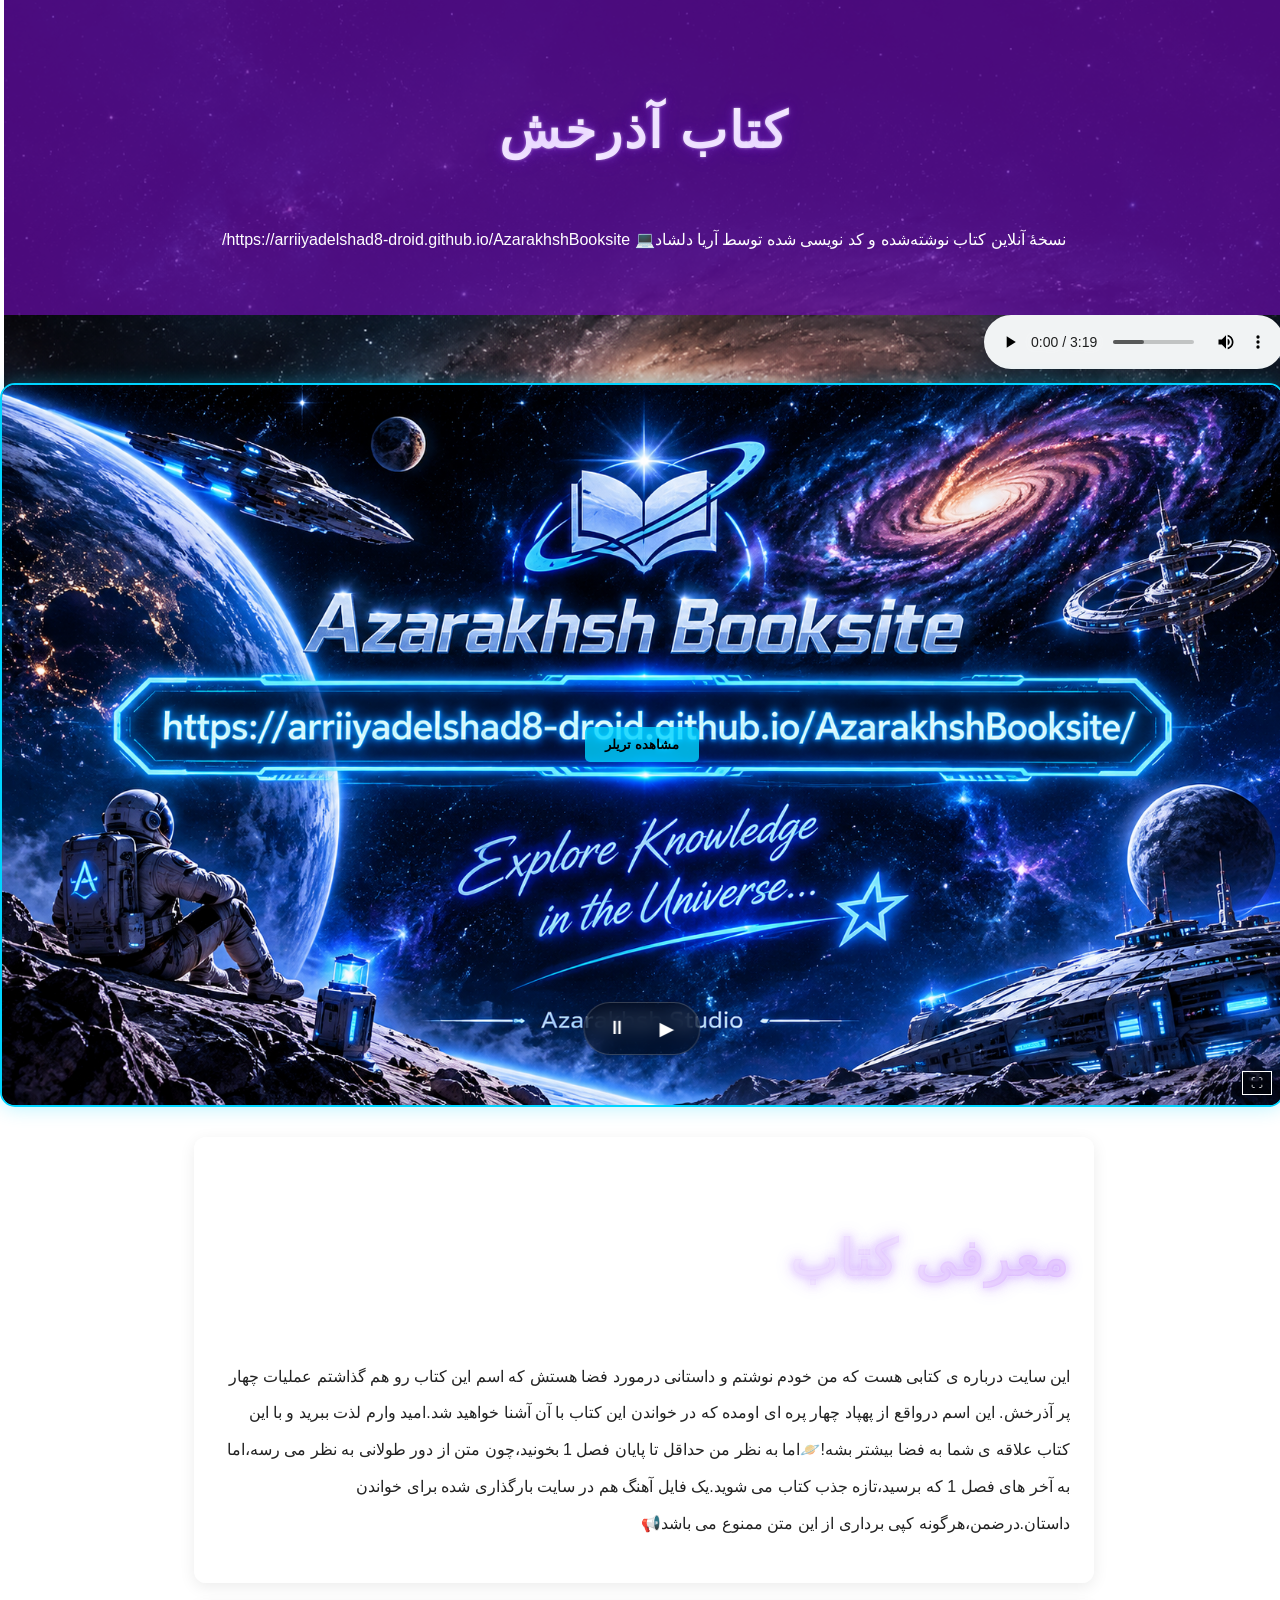
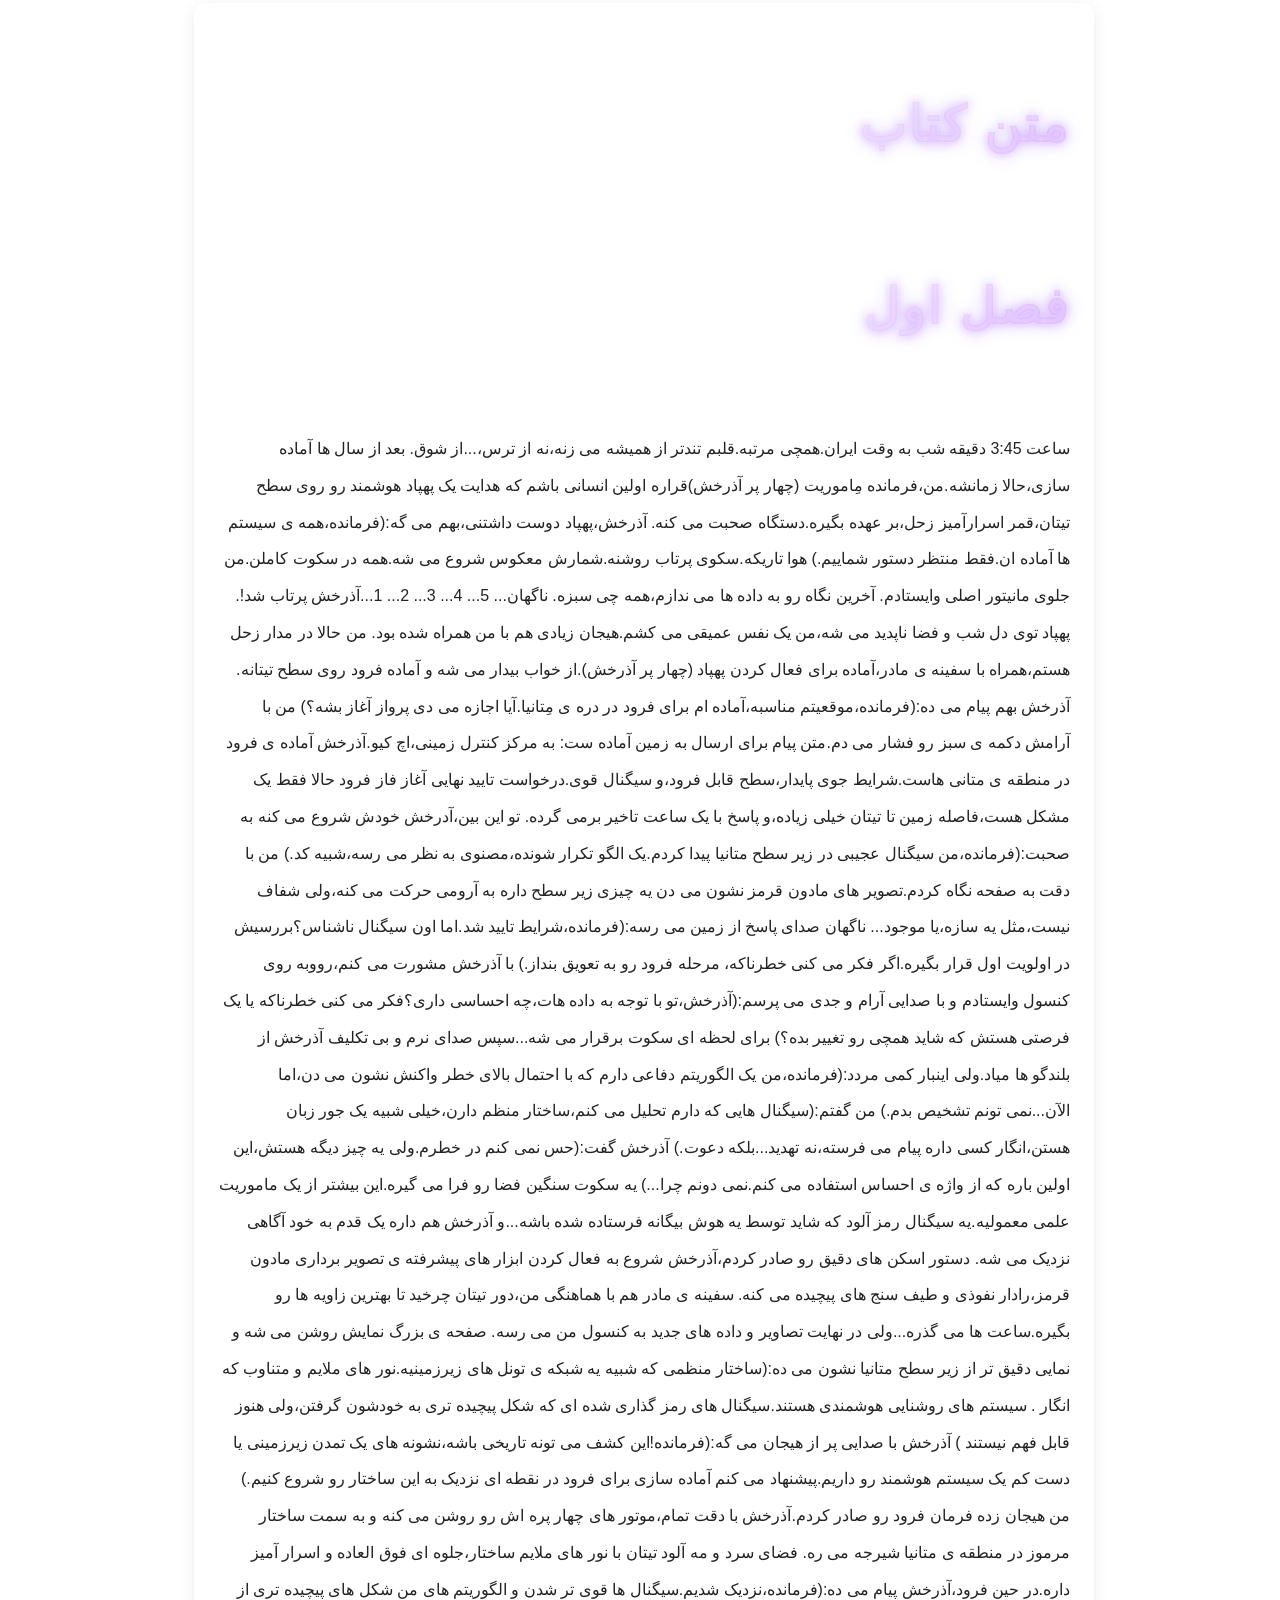
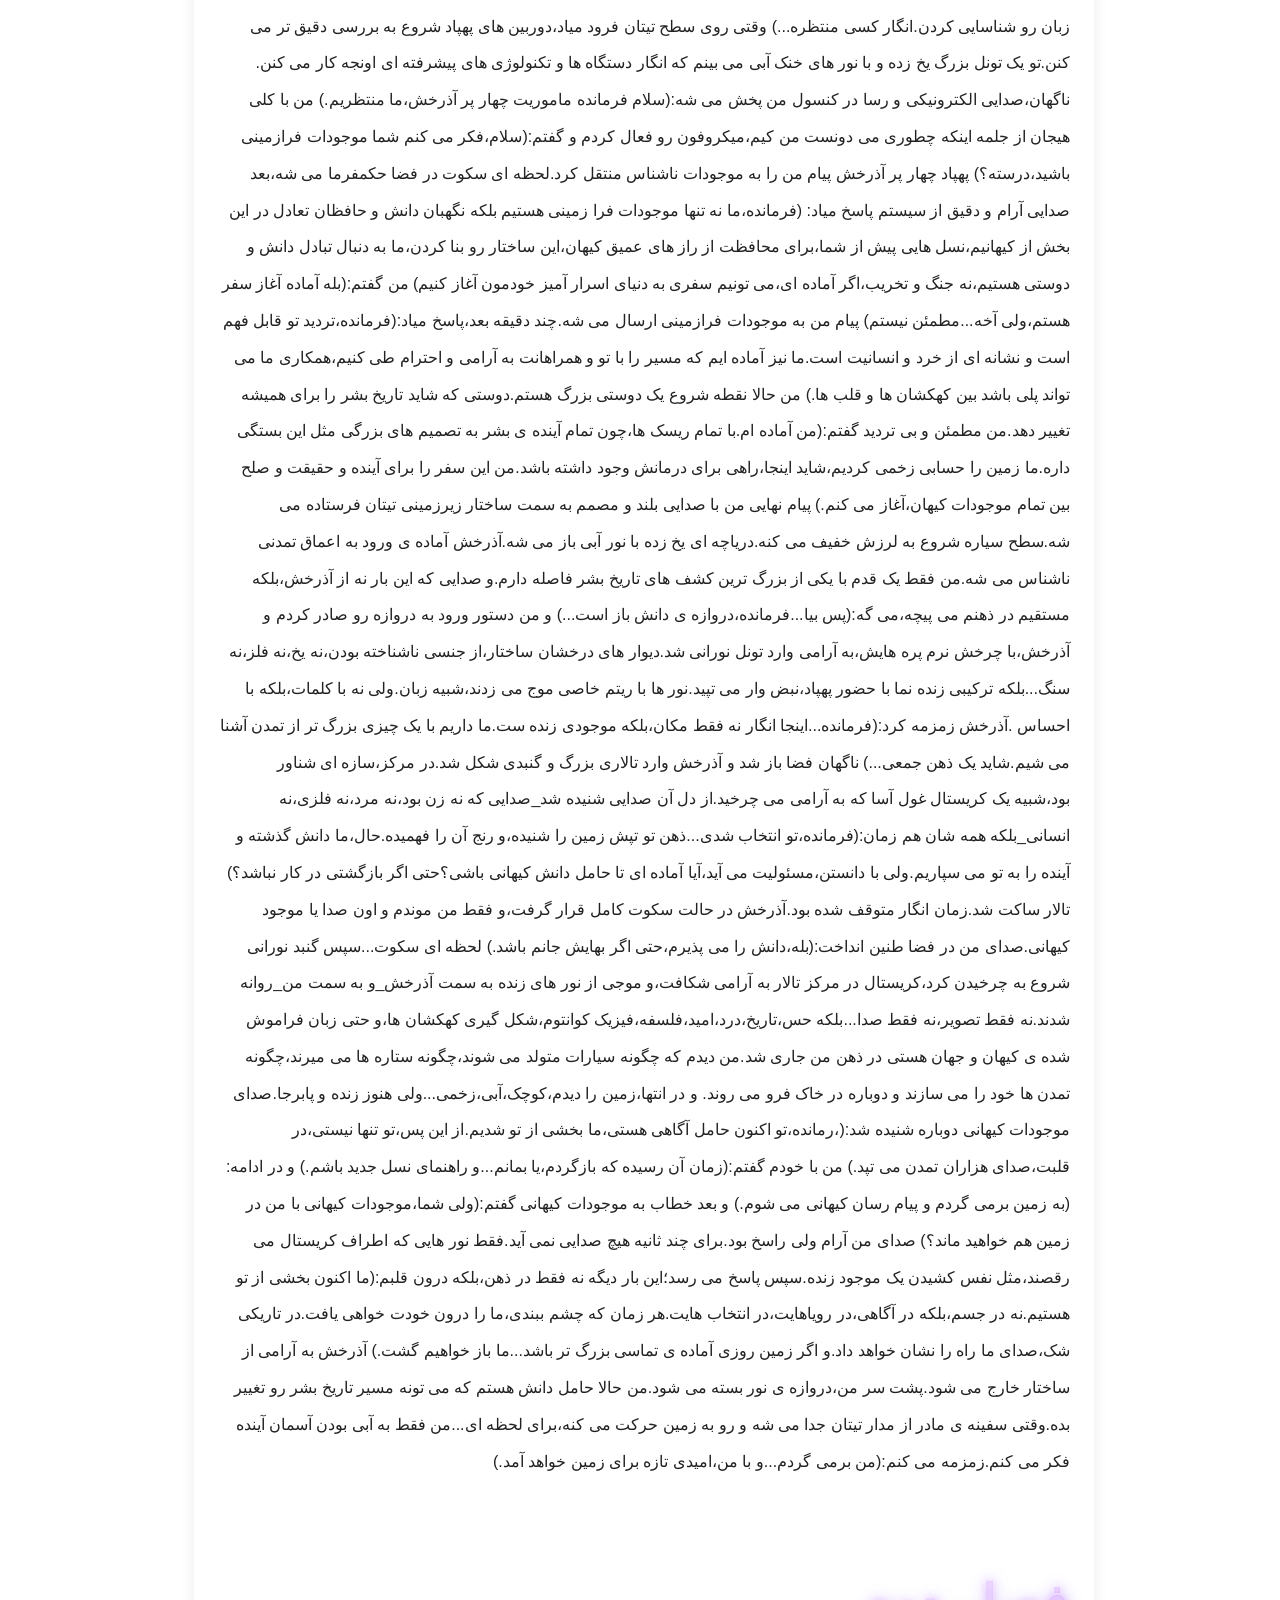
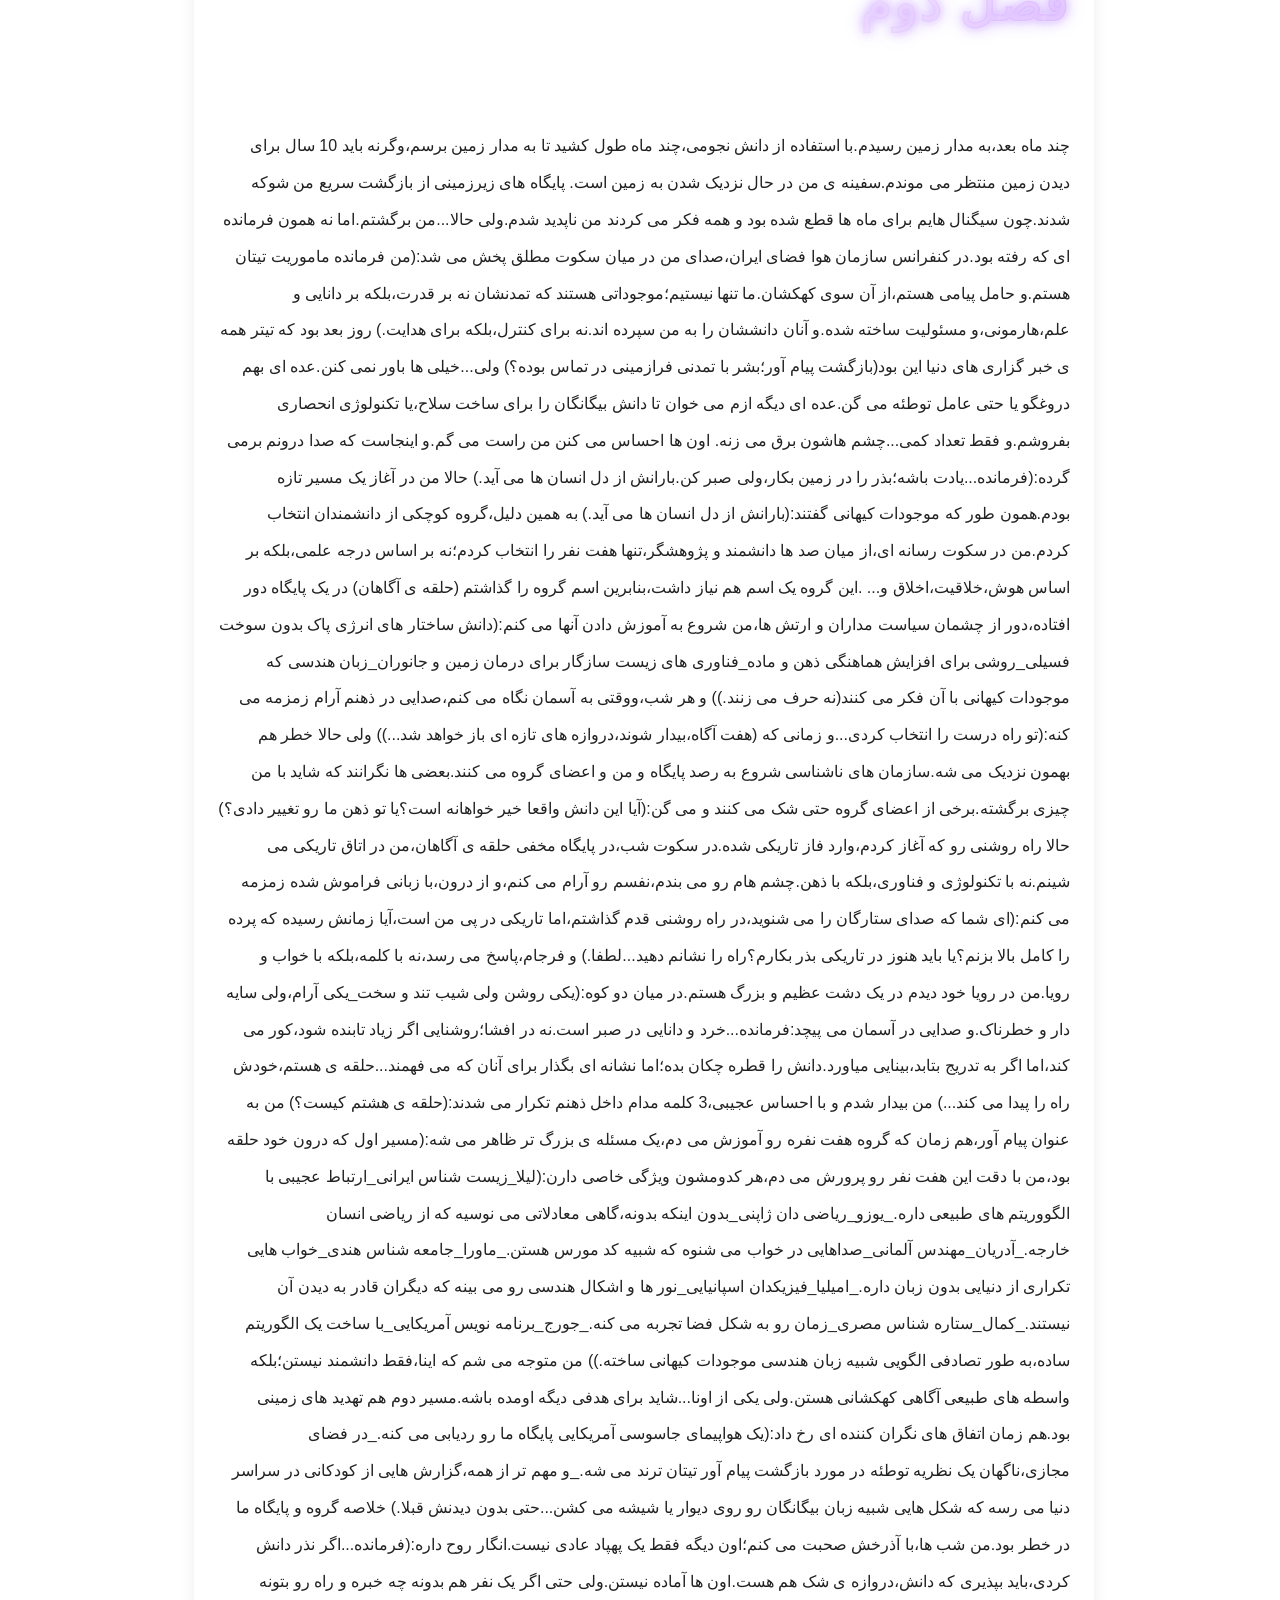
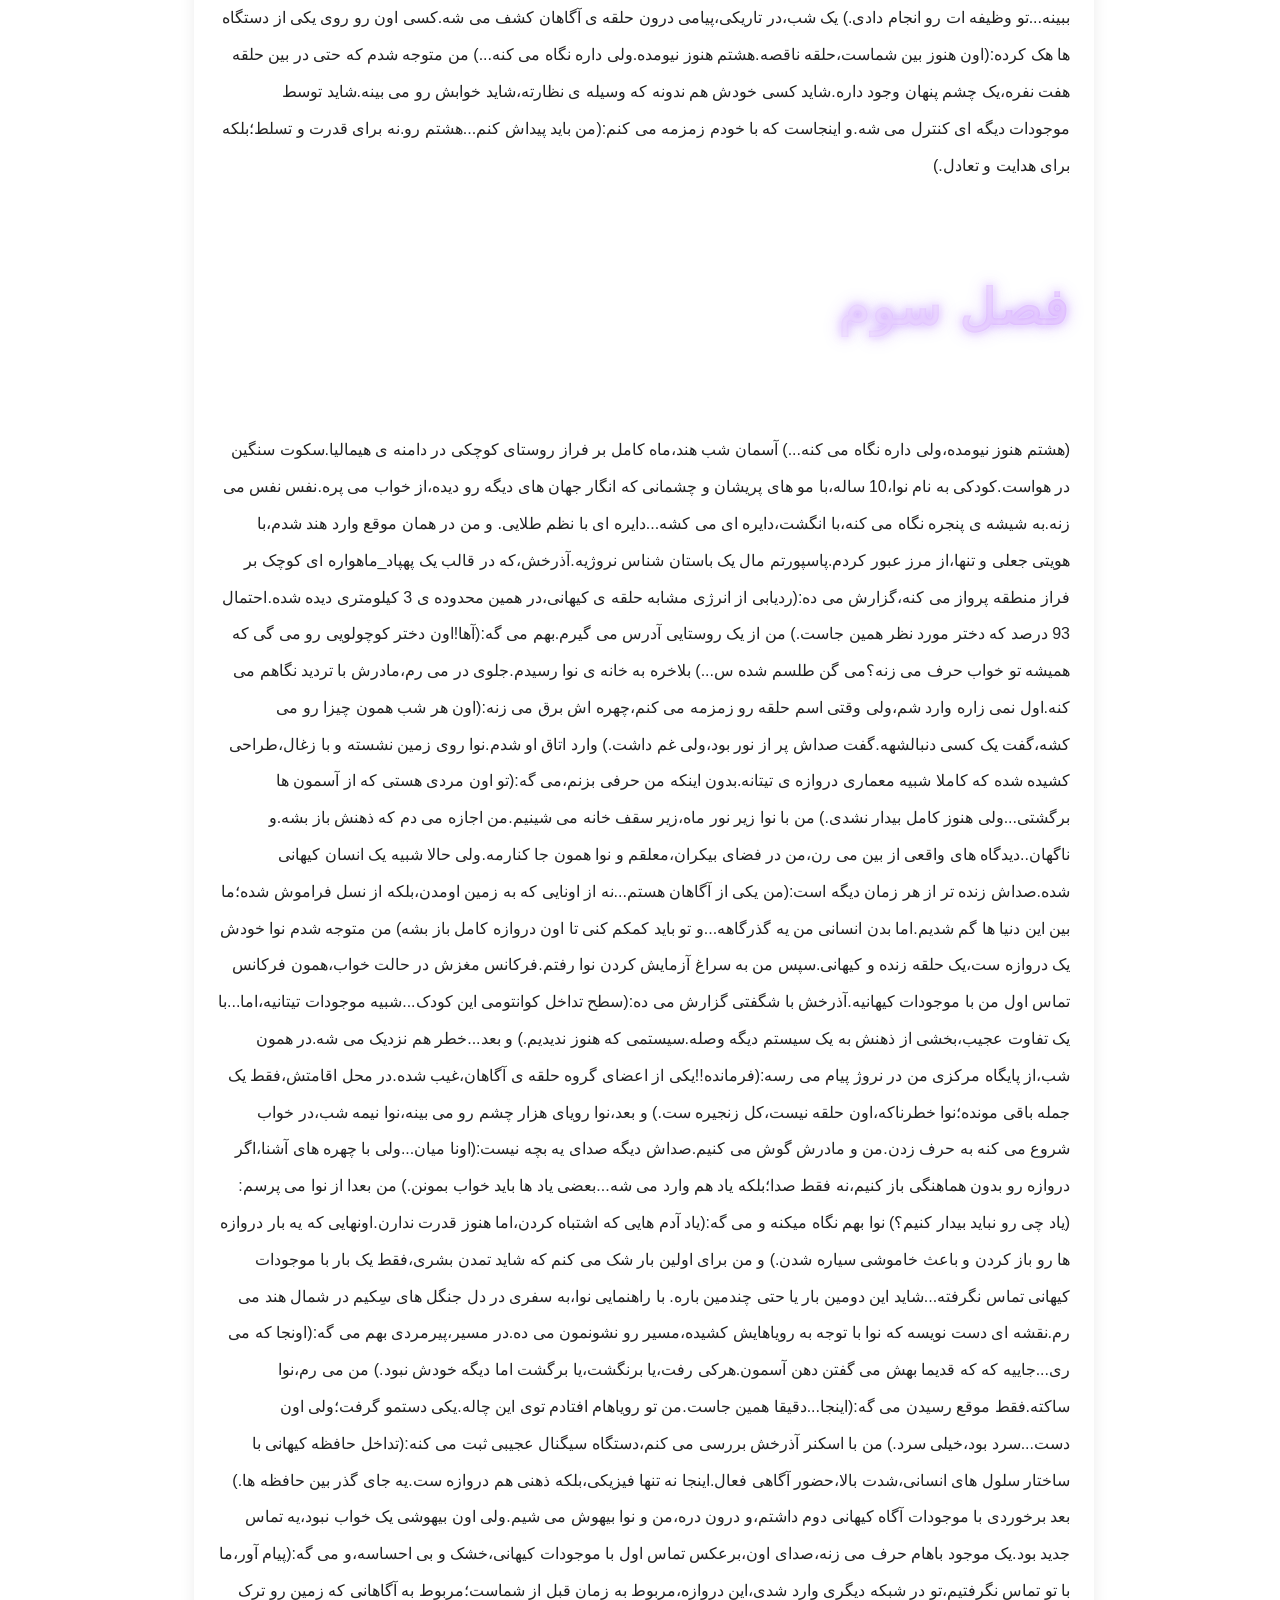
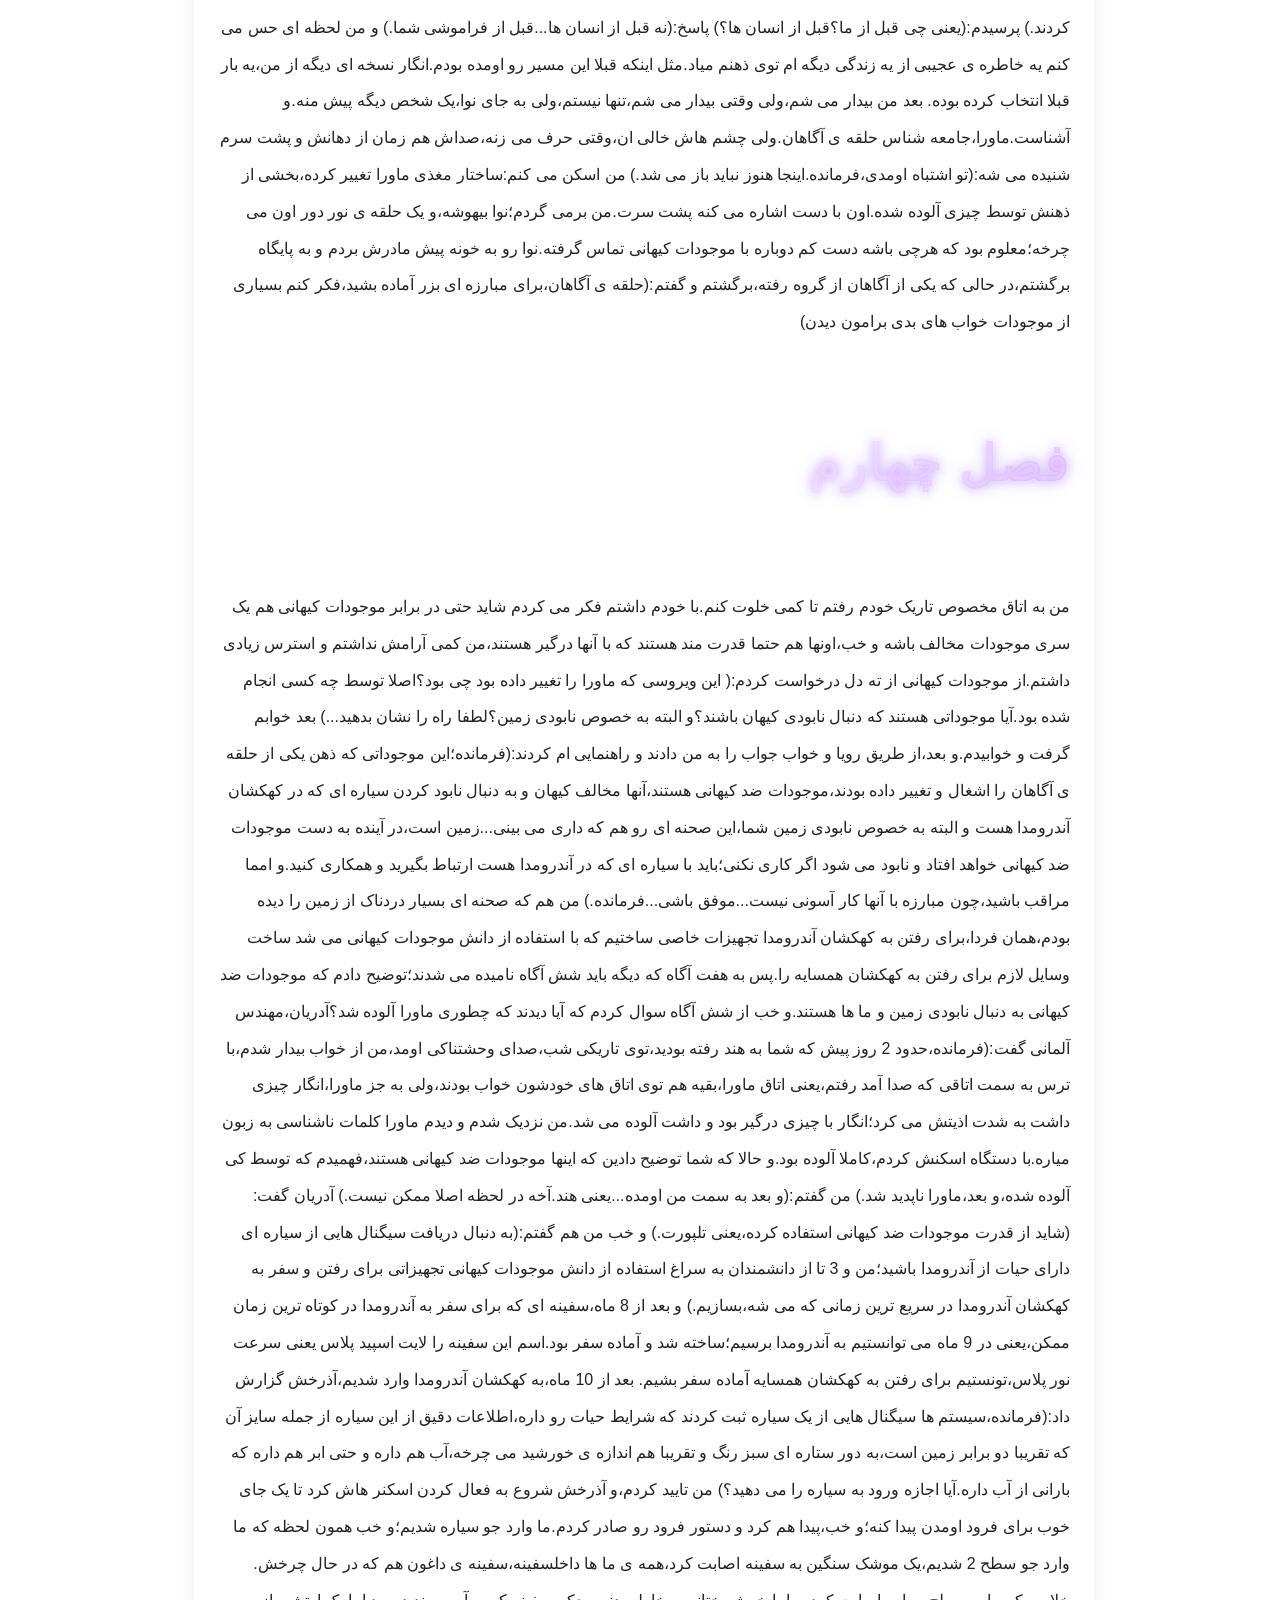
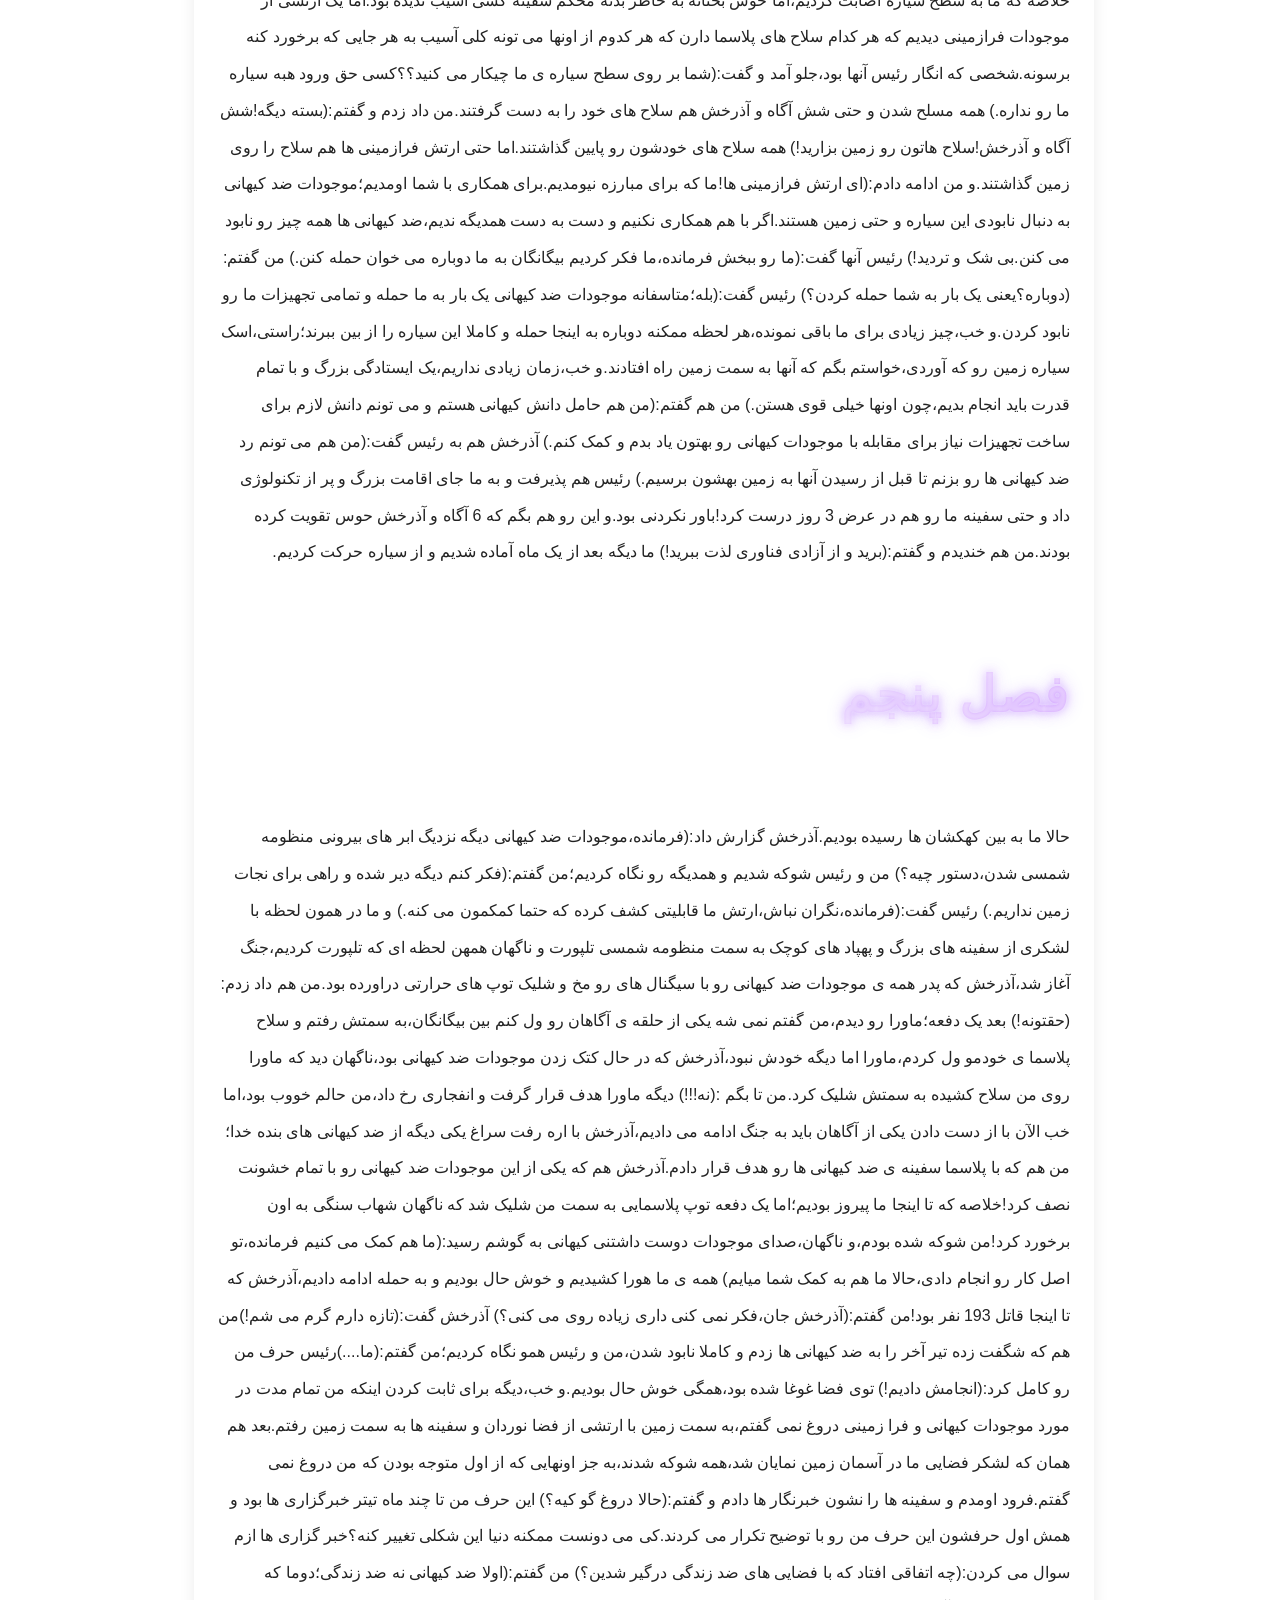
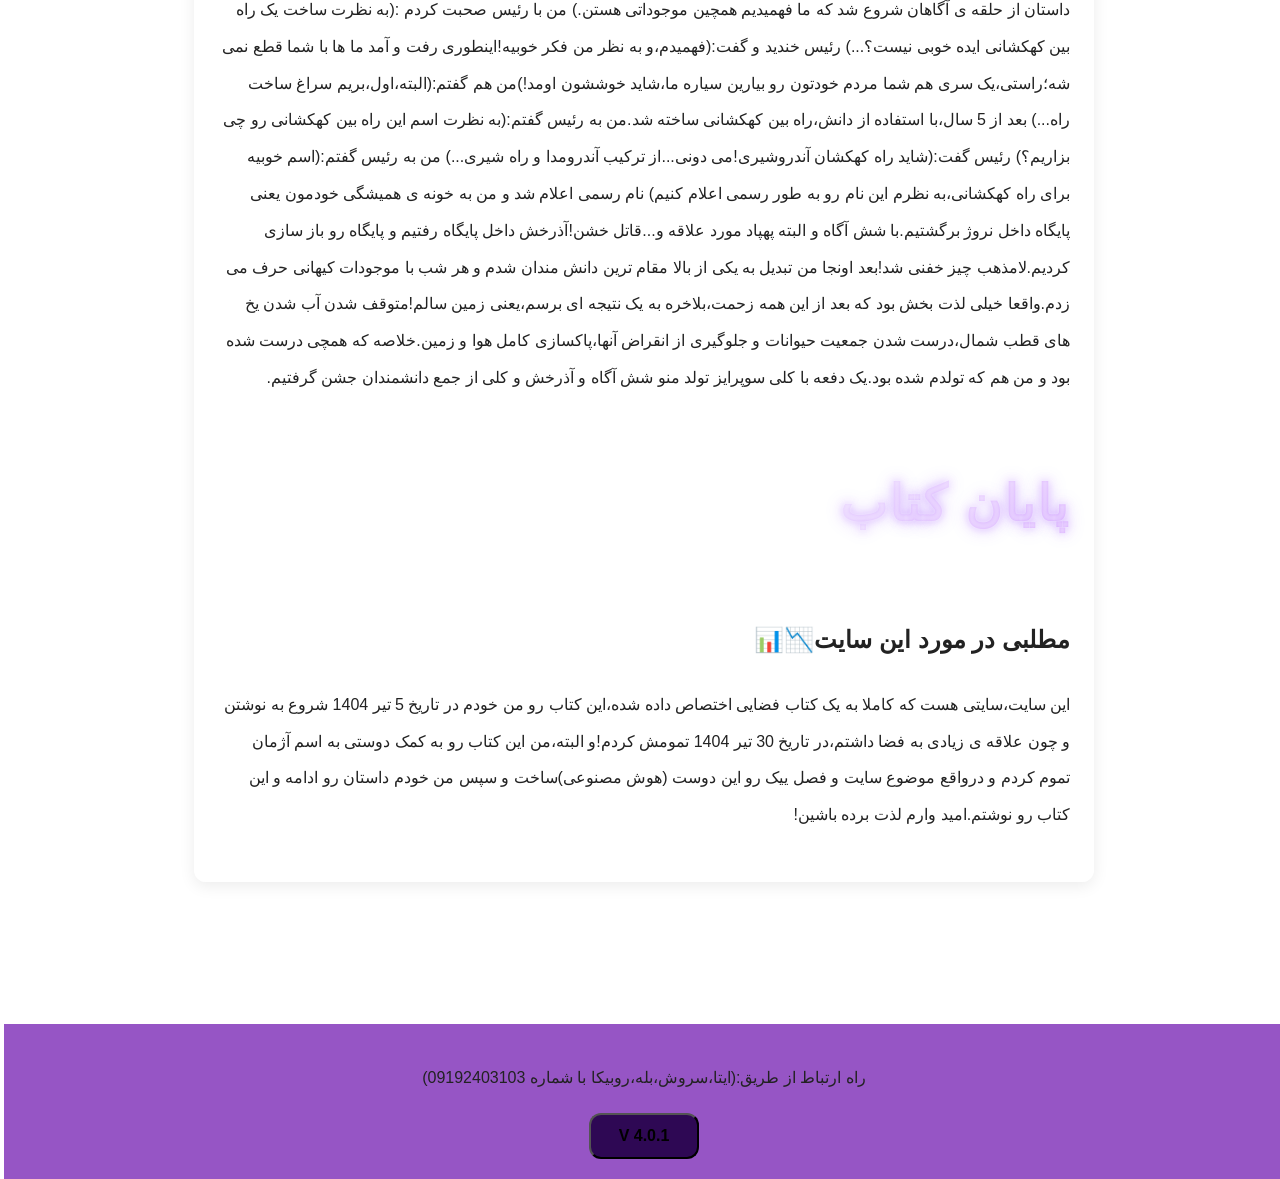
<file: index.html>
<!DOCTYPE html>
<html lang="fa" dir="rtl">
<head>
      <link rel="icon" type="image/png" sizes="32x32" href="img/photo.png">
    <link rel="apple-touch-icon" href="img/photo.png">

  <meta charset="UTF-8" />
  <meta name="viewport" content="width=device-width, initial-scale=1.0" />
  <title>AzarakhshBook.ir</title>
  <link rel="stylesheet" href="style.css" />
</head>
      
<body>
  <header class="header">
    <h1 class="magic-text">کتاب آذرخش</h1>
    <p>نسخهٔ آنلاین کتاب نوشته‌شده و کد نویسی شده توسط آریا دلشاد💻
    https://arriiyadelshad8-droid.github.io/AzarakhshBooksite/
    </p>
  </header>
  <audio controls loop src="audio.mp3"></audio>

      <!-- شروع قاب فضایی -->
<div class="space-container" id="mainContainer">
    <div class="space-frame">
        
        <!-- بخش نمایش عکس (قبل از ویدیو) -->
        <div class="media-overlay" id="imageOverlay">
            <img src="Trailer Image.jpg" alt="Thumbnail" class="preview-img">
            <button class="play-trigger-btn" onclick="startVideo()">
                <span>مشاهده تریلر</span>
            </button>
        </div>

        <!-- بخش ویدیو -->
        <video id="myVideo" class="content-video">
            <source src="Trailer.mp4" type="video/mp4">
            مرورگر شما از ویدیو پشتیبانی نمی‌کند.
        </video>

        <!-- دکمه فول اسکرین -->
        <button class="fullscreen-btn" onclick="toggleFullScreen()">
            ⛶
        </button>
          <!-- این بخش را داخل space-frame، بعد از ویدیو قرار بده -->
<div class="controls">
    <button class="control-btn" onclick="playVid()">▶</button>
    <button class="control-btn" onclick="pauseVid()">⏸</button>
</div>

    </div>
</div>
<!-- پایان قاب فضایی -->


  <main class="container">
    <section class="intro">
          
      <h2 class="magic-text">معرفی کتاب </h2>
      <p>
        این سایت درباره ی کتابی هست که من خودم نوشتم و داستانی درمورد فضا هستش که اسم این کتاب رو هم گذاشتم عملیات چهار پر آذرخش.
        این اسم درواقع از پهپاد چهار پره ای اومده که در خواندن این کتاب با آن آشنا خواهید شد.امید وارم لذت ببرید و با این کتاب علاقه 
        ی شما به فضا بیشتر بشه!🪐اما به نظر من حداقل تا پایان فصل 1 بخونید،چون متن از دور طولانی به نظر می رسه،اما به آخر های فصل 1 که برسید،تازه جذب کتاب می شوید.یک فایل آهنگ هم در سایت بارگذاری شده برای خواندن داستان.درضمن،هرگونه کپی برداری از این متن ممنوع می باشد📢
      </p>
    </section>

    <section class="book-content">
      <h2 class="magic-text">متن کتاب </h2>

      <article class="chapter">
        <h4 class="magic-text">فصل اول </h4>
        <p>
      

      ساعت 3:45 دقیقه شب به وقت ایران.همچی مرتبه.قلبم تندتر از همیشه می زنه،نه از ترس،...از شوق.
      بعد از سال ها آماده سازی،حالا زمانشه.من،فرمانده مِاموریت (چهار پر آذرخش)قراره اولین انسانی باشم
      که هدایت یک پهپاد هوشمند رو روی سطح تیتان،قمر اسرارآمیز زحل،بر عهده بگیره.دستگاه صحبت می کنه.
      آذرخش،پهپاد دوست داشتنی،بهم می گه:(فرمانده،همه ی سیستم ها آماده ان.فقط منتظر دستور شماییم.)
      
      

      هوا تاریکه.سکوی پرتاب روشنه.شمارش معکوس شروع می شه.همه در سکوت کاملن.من جلوی مانیتور اصلی وایستادم.
      آخرین نگاه رو به داده ها می ندازم،همه چی سبزه. ناگهان...
      5... 4... 3... 2... 1...آذرخش پرتاب شد!.
      پهپاد توی دل شب و فضا ناپدید می شه،من یک نفس عمیقی می کشم.هیجان زیادی هم با من همراه شده بود.

      

      من حالا در مدار زحل هستم،همراه با سفینه ی مادر،آماده برای فعال کردن پهپاد (چهار پر آذرخش).از خواب بیدار می شه و آماده فرود روی سطح تیتانه.
      آذرخش بهم پیام می ده:(فرمانده،موقعیتم مناسبه،آماده ام برای فرود در دره ی مِتانیا.آیا اجازه می دی پرواز آغاز بشه؟)
      من با آرامش دکمه ی سبز رو فشار می دم.متن پیام برای ارسال به زمین آماده ست:
      به مرکز کنترل زمینی،اچ کیو.آذرخش آماده ی فرود در منطقه ی متانی هاست.شرایط جوی پایدار،سطح قابل فرود،و سیگنال قوی.درخواست تایید نهایی آغاز فاز فرود
      حالا فقط یک مشکل هست،فاصله زمین تا تیتان خیلی زیاده،و پاسخ با یک ساعت تاخیر برمی گرده.
      تو این بین،آدرخش خودش شروع می کنه به صحبت:(فرمانده،من سیگنال عجیبی در زیر سطح متانیا پیدا کردم.یک الگو تکرار شونده،مصنوی به نظر می رسه،شبیه کد.)
      من با دقت به صفحه نگاه کردم.تصویر های مادون قرمز نشون می دن یه چیزی زیر سطح داره به آرومی حرکت می کنه،ولی شفاف نیست،مثل یه سازه،یا موجود...
      ناگهان صدای پاسخ از زمین می رسه:(فرمانده،شرایط تایید شد.اما اون سیگنال ناشناس؟بررسیش در اولویت اول قرار بگیره.اگر فکر می کنی خطرناکه،
      مرحله فرود رو به تعویق بنداز.)
      با آذرخش مشورت می کنم،رووبه روی کنسول وایستادم و با صدایی آرام و جدی می پرسم:(آذرخش،تو با توجه به داده هات،چه احساسی داری؟فکر می کنی خطرناکه یا یک فرصتی هستش که شاید همچی رو تغییر بده؟)
      برای لحظه ای سکوت برقرار می شه...سپس صدای نرم و بی تکلیف آذرخش از بلندگو ها میاد.ولی اینبار کمی مردد:(فرمانده،من یک الگوریتم دفاعی دارم که
      با احتمال بالای خطر واکنش نشون می دن،اما الآن...نمی تونم تشخیص بدم.)
      من گفتم:(سیگنال هایی که دارم تحلیل می کنم،ساختار منظم دارن،خیلی شبیه یک جور زبان هستن،انگار کسی داره پیام می فرسته،نه تهدید...بلکه دعوت.)
      آذرخش گفت:(حس نمی کنم در خطرم.ولی یه چیز دیگه هستش،این اولین باره که از واژه ی احساس استفاده می کنم.نمی دونم چرا...)
      یه سکوت سنگین فضا رو فرا می گیره.این بیشتر از یک ماموریت علمی معمولیه.یه سیگنال رمز آلود که شاید توسط یه هوش بیگانه فرستاده شده باشه...و آذرخش هم داره یک قدم به خود آگاهی نزدیک می شه.
      دستور اسکن های دقیق رو صادر کردم،آذرخش شروع به فعال کردن ابزار های پیشرفته ی تصویر برداری مادون قرمز،رادار نفوذی و طیف سنج های پیچیده می کنه.
      سفینه ی مادر هم با هماهنگی من،دور تیتان چرخید تا بهترین زاویه ها رو بگیره.ساعت ها می گذره...ولی در نهایت تصاویر و داده های جدید به کنسول من می رسه.
      صفحه ی بزرگ نمایش روشن می شه و نمایی دقیق تر از زیر سطح متانیا نشون می ده:(ساختار منظمی که شبیه یه شبکه ی تونل های زیرزمینیه.نور های ملایم و متناوب که انگار
     . سیستم های روشنایی هوشمندی هستند.سیگنال های رمز گذاری شده ای که شکل پیچیده تری به خودشون گرفتن،ولی هنوز قابل فهم نیستند )
     آذرخش با صدایی پر از هیجان می گه:(فرمانده!این کشف می تونه تاریخی باشه،نشونه های یک تمدن زیرزمینی یا دست کم یک سیستم هوشمند رو داریم.پیشنهاد می کنم آماده سازی برای فرود در نقطه ای نزدیک به این ساختار رو شروع کنیم.)
     من هیجان زده فرمان فرود رو صادر کردم.آذرخش با دقت تمام،موتور های چهار پره اش رو روشن می کنه و به سمت ساختار مرموز در منطقه ی متانیا شیرجه می ره.
     فضای سرد و مه آلود تیتان با نور های ملایم ساختار،جلوه ای فوق العاده و اسرار آمیز داره.در حین فرود،آذرخش پیام می ده:(فرمانده،نزدیک شدیم.سیگنال ها قوی تر شدن و الگوریتم های من شکل های پیچیده تری از زبان رو شناسایی کردن.انگار کسی منتظره...)
     وقتی روی سطح تیتان فرود میاد،دوربین های پهپاد شروع به بررسی دقیق تر می کنن.تو یک تونل بزرگ یخ زده و با نور های خنک آبی می بینم که انگار دستگاه ها و تکنولوژی های پیشرفته ای اونجه کار می کنن.
     ناگهان،صدایی الکترونیکی و رسا در کنسول من پخش می شه:(سلام فرمانده ماموریت چهار پر آذرخش،ما منتظریم.)
     من با کلی هیجان از جلمه اینکه چطوری می دونست من کیم،میکروفون رو فعال کردم و گفتم:(سلام،فکر می کنم شما موجودات فرازمینی باشید،درسته؟)
     پهپاد چهار پر آذرخش پیام من را به موجودات ناشناس منتقل کرد.لحظه ای سکوت در فضا حکمفرما می شه،بعد صدایی آرام و دقیق از سیستم پاسخ میاد:
     (فرمانده،ما نه تنها موجودات فرا زمینی هستیم بلکه نگهبان دانش و حافظان تعادل در این بخش از کیهانیم،نسل هایی پیش از شما،برای محافظت از راز های عمیق کیهان،این ساختار رو بنا کردن،ما به دنبال تبادل دانش و دوستی هستیم،نه جنگ و تخریب،اگر آماده ای،می تونیم سفری به دنیای اسرار آمیز خودمون آغاز کنیم)
     من گفتم:(بله آماده آغاز سفر هستم،ولی آخه...مطمئن نیستم)
     پیام من به موجودات فرازمینی ارسال می شه.چند دقیقه بعد،پاسخ میاد:(فرمانده،تردید تو قابل فهم است و نشانه ای از خرد و انسانیت است.ما نیز آماده ایم که مسیر را با تو و همراهانت به آرامی و احترام طی کنیم،همکاری ما می تواند پلی باشد بین کهکشان ها و قلب ها.)
     من حالا نقطه شروع یک دوستی بزرگ هستم.دوستی که شاید تاریخ بشر را برای همیشه تغییر دهد.من مطمئن و بی تردید گفتم:(من آماده ام.با تمام ریسک ها،چون تمام آینده ی بشر به تصمیم های بزرگی مثل این بستگی داره.ما زمین را حسابی زخمی کردیم،شاید اینجا،راهی برای درمانش وجود داشته باشد.من این سفر را برای آینده و حقیقت و صلح بین تمام موجودات کیهان،آغاز می کنم.)
     پیام نهایی من با صدایی بلند و مصمم به سمت ساختار زیرزمینی تیتان فرستاده می شه.سطح سیاره شروع به لرزش خفیف می کنه.دریاچه ای یخ زده با نور آبی باز می شه.آذرخش آماده ی ورود به اعماق تمدنی ناشناس می شه.من فقط یک قدم با یکی از بزرگ ترین کشف های تاریخ بشر فاصله دارم.و صدایی که این بار نه از آذرخش،بلکه مستقیم در ذهنم می پیچه،می گه:(پس بیا...فرمانده،دروازه ی دانش باز است...)
     و من دستور ورود به دروازه رو صادر کردم و آذرخش،با چرخش نرم پره هایش،به آرامی وارد تونل نورانی شد.دیوار های درخشان ساختار،از جنسی ناشناخته بودن،نه یخ،نه فلز،نه سنگ...بلکه ترکیبی زنده نما با حضور پهپاد،نبض وار می تپید.نور ها با ریتم خاصی موج می زدند،شبیه زبان.ولی نه با کلمات،بلکه با احساس
     .آذرخش زمزمه کرد:(فرمانده...اینجا انگار نه فقط مکان،بلکه موجودی زنده ست.ما داریم با یک چیزی بزرگ تر از تمدن آشنا می شیم.شاید یک ذهن جمعی...)
     ناگهان فضا باز شد و آذرخش وارد تالاری بزرگ و گنبدی شکل شد.در مرکز،سازه ای شناور بود،شبیه یک کریستال غول آسا که به آرامی می چرخید.از دل آن صدایی شنیده شد_صدایی که نه زن بود،نه مرد،نه فلزی،نه انسانی_بلکه همه شان هم زمان:(فرمانده،تو انتخاب شدی...ذهن تو تپش زمین را شنیده،و رنج آن را فهمیده.حال،ما دانش گذشته و آینده را به تو می سپاریم.ولی با دانستن،مسئولیت می آید،آیا آماده ای تا حامل دانش کیهانی باشی؟حتی اگر بازگشتی در کار نباشد؟)
     تالار ساکت شد.زمان انگار متوقف شده بود.آذرخش در حالت سکوت کامل قرار گرفت،و فقط من موندم و اون صدا یا موجود کیهانی.صدای من در فضا طنین انداخت:(بله،دانش را می پذیرم،حتی اگر بهایش جانم باشد.)
     لحظه ای سکوت...سپس گنبد نورانی شروع به چرخیدن کرد،کریستال در مرکز تالار به آرامی شکافت،و موجی از نور های زنده به سمت آذرخش_و به سمت من_روانه  شدند.نه فقط تصویر،نه فقط صدا...بلکه حس،تاریخ،درد،امید،فلسفه،فیزیک کوانتوم،شکل گیری کهکشان ها،و حتی زبان فراموش شده ی کیهان و جهان هستی در ذهن من جاری شد.من دیدم که چگونه سیارات متولد می شوند،چگونه ستاره ها می میرند،چگونه تمدن ها خود را می سازند و دوباره در خاک فرو می روند.
     و در انتها،زمین را دیدم،کوچک،آبی،زخمی...ولی هنوز زنده و پابرجا.صدای موجودات کیهانی دوباره شنیده شد:(،رمانده،تو اکنون حامل آگاهی هستی،ما بخشی از تو شدیم.از این پس،تو تنها نیستی،در قلبت،صدای هزاران تمدن می تپد.)
     من با خودم گفتم:(زمان آن رسیده که بازگردم،یا بمانم...و راهنمای نسل جدید باشم.)
     و در ادامه:(به زمین برمی گردم و پیام رسان کیهانی می شوم.)
     و بعد خطاب به موجودات کیهانی گفتم:(ولی شما،موجودات کیهانی با من در زمین هم خواهید ماند؟)
     صدای من آرام ولی راسخ بود.برای چند ثانیه هیچ صدایی نمی آید.فقط نور هایی که اطراف کریستال می رقصند،مثل نفس کشیدن یک موجود زنده.سپس پاسخ می رسد؛این بار دیگه نه فقط در ذهن،بلکه درون قلبم:(ما اکنون بخشی از تو هستیم.نه در جسم،بلکه در آگاهی،در رویاهایت،در انتخاب هایت.هر زمان که چشم ببندی،ما را درون خودت خواهی یافت.در تاریکی شک،صدای ما راه را نشان خواهد داد.و اگر زمین روزی آماده ی تماسی بزرگ تر باشد...ما باز خواهیم گشت.)
     آذرخش به آرامی از ساختار خارج می شود.پشت سر من،دروازه ی نور بسته می شود.من حالا حامل دانش هستم که می تونه مسیر تاریخ بشر رو تغییر بده.وقتی سفینه ی مادر از مدار تیتان جدا می شه و رو به زمین حرکت می کنه،برای لحظه ای...من فقط به آبی بودن آسمان آینده فکر می کنم.زمزمه می کنم:(من برمی گردم...و با من،امیدی تازه برای زمین خواهد آمد.)




        </p>
      </article>

      <article class="chapter">
         <h4 class="magic-text">فصل دوم </h4>
         <p>

          چند ماه بعد،به مدار زمین رسیدم.با استفاده از دانش نجومی،چند ماه طول کشید تا به مدار زمین برسم،وگرنه باید 10 سال برای دیدن زمین منتظر می موندم.سفینه ی من در حال نزدیک شدن به زمین است.
          پایگاه های زیرزمینی از بازگشت سریع من شوکه شدند.چون سیگنال هایم برای ماه ها قطع شده بود و همه فکر می کردند من ناپدید شدم.ولی حالا...من برگشتم.اما نه همون فرمانده ای که رفته بود.در کنفرانس سازمان هوا فضای ایران،صدای من در میان سکوت مطلق پخش می شد:(من فرمانده ماموریت تیتان هستم.و حامل پیامی هستم،از آن سوی کهکشان.ما تنها نیستیم؛موجوداتی هستند که تمدنشان نه بر قدرت،بلکه بر دانایی و علم،هارمونی،و مسئولیت ساخته شده.و آنان دانششان را به من سپرده اند.نه برای کنترل،بلکه برای هدایت.)
          روز بعد بود که تیتر همه ی خبر گزاری های دنیا این بود(بازگشت پیام آور؛بشر با تمدنی فرازمینی در تماس بوده؟)
          ولی...خیلی ها باور نمی کنن.عده ای بهم دروغگو یا حتی عامل توطئه می گن.عده ای دیگه ازم می خوان تا دانش بیگانگان را برای ساخت سلاح،یا تکنولوژی انحصاری بفروشم.و فقط تعداد کمی...چشم هاشون برق می زنه.
          اون ها احساس می کنن من راست می گم.و اینجاست که صدا درونم برمی گرده:(فرمانده...یادت باشه؛بذر را در زمین بکار،ولی صبر کن.بارانش از دل انسان ها می آید.)
          حالا من در آغاز یک مسیر تازه بودم.همون طور که موجودات کیهانی گفتند:(بارانش از دل انسان ها می آید.)
          به همین دلیل،گروه کوچکی از دانشمندان انتخاب کردم.من در سکوت رسانه ای،از میان صد ها دانشمند و پژوهشگر،تنها هفت نفر را انتخاب کردم؛نه بر اساس درجه علمی،بلکه بر اساس هوش،خلاقیت،اخلاق و... .این گروه یک اسم هم نیاز داشت،بنابرین اسم گروه را گذاشتم (حلقه ی آگاهان)
          در یک پایگاه دور افتاده،دور از چشمان سیاست مداران و ارتش ها،من شروع به آموزش دادن آنها می کنم:(دانش ساختار های انرژی پاک بدون سوخت فسیلی_روشی برای افزایش هماهنگی ذهن و ماده_فناوری های زیست سازگار برای درمان زمین و جانوران_زبان هندسی که موجودات کیهانی با آن فکر می کنند(نه حرف می زنند.))
          و هر شب،ووقتی به آسمان نگاه می کنم،صدایی در ذهنم آرام زمزمه می کنه:(تو راه درست را انتخاب کردی...و زمانی که (هفت آگاه،بیدار شوند،دروازه های تازه ای باز خواهد شد...))
          ولی حالا خطر هم بهمون نزدیک می شه.سازمان های ناشناسی شروع به رصد پایگاه و من و اعضای گروه می کنند.بعضی ها نگرانند که شاید با من چیزی برگشته.برخی از اعضای گروه حتی شک می کنند و می گن:(آیا این دانش واقعا خیر خواهانه است؟یا تو ذهن ما رو تغییر دادی؟)
          حالا راه روشنی رو که آغاز کردم،وارد فاز تاریکی شده.در سکوت شب،در پایگاه مخفی حلقه ی آگاهان،من در اتاق تاریکی می شینم.نه با تکنولوژی و فناوری،بلکه با ذهن.چشم هام رو می بندم،نفسم رو آرام می کنم،و از درون،با زبانی فراموش شده زمزمه می کنم:(ای شما که صدای ستارگان را می شنوید،در راه روشنی قدم گذاشتم،اما تاریکی در پی من است،آیا زمانش رسیده که پرده را کامل بالا بزنم؟یا باید هنوز در تاریکی بذر بکارم؟راه را نشانم دهید...لطفا.)
          و فرجام،پاسخ می رسد،نه با کلمه،بلکه با خواب و رویا.من در رویا خود دیدم در یک دشت عظیم و بزرگ هستم.در میان دو کوه:(یکی روشن ولی شیب تند و سخت_یکی آرام،ولی سایه دار و خطرناک.و صدایی در آسمان می پیچد:فرمانده...خرد و دانایی در صبر است.نه در افشا؛روشنایی اگر زیاد تابنده شود،کور می کند،اما اگر به تدریج بتابد،بینایی میاورد.دانش را قطره چکان بده؛اما نشانه ای بگذار برای آنان که می فهمند...حلقه ی هستم،خودش راه را پیدا می کند...)
          من بیدار شدم و با احساس عجیبی،3 کلمه مدام داخل ذهنم تکرار می شدند:(حلقه ی هشتم کیست؟)
          من به عنوان پیام آور،هم زمان که گروه هفت نفره رو آموزش می دم،یک مسئله ی بزرگ تر ظاهر می شه:(مسیر اول که درون خود حلقه بود،من با دقت این هفت نفر رو پرورش می دم،هر کدومشون ویژگی خاصی دارن:(لیلا_زیست شناس ایرانی_ارتباط عجیبی با الگووریتم های طبیعی داره._یوزو_ریاضی دان ژاپنی_بدون اینکه بدونه،گاهی معادلاتی می نوسیه که از ریاضی انسان خارجه._آدریان_مهندس آلمانی_صداهایی در خواب می شنوه که شبیه کد مورس هستن._ماورا_جامعه شناس هندی_خواب هایی تکراری از دنیایی بدون زبان داره._امیلیا_فیزیکدان اسپانیایی_نور ها و اشکال هندسی رو می بینه که دیگران قادر به دیدن آن نیستند._کمال_ستاره شناس مصری_زمان رو به شکل فضا تجربه می کنه._جورج_برنامه نویس آمریکایی_با ساخت یک الگوریتم ساده،به طور تصادفی الگویی شبیه زبان هندسی موجودات کیهانی ساخته.))
          من متوجه می شم که اینا،فقط دانشمند نیستن؛بلکه واسطه های طبیعی آگاهی کهکشانی هستن.ولی یکی از اونا...شاید برای هدفی دیگه اومده باشه.مسیر دوم هم تهدید های زمینی بود.هم زمان اتفاق های نگران کننده ای رخ داد:(یک هواپیمای جاسوسی آمریکایی پایگاه ما رو ردیابی می کنه._در فضای مجازی،ناگهان یک نظریه توطئه در مورد بازگشت پیام آور تیتان ترند می شه._و مهم تر از همه،گزارش هایی از کودکانی در سراسر دنیا می رسه که شکل هایی شبیه زبان بیگانگان رو روی دیوار یا شیشه می کشن...حتی بدون دیدنش قبلا.)
          خلاصه گروه و پایگاه ما در خطر بود.من شب ها،با آذرخش صحبت می کنم؛اون دیگه فقط یک پهپاد عادی نیست.انگار روح داره:(فرمانده...اگر نذر دانش کردی،باید بپذیری که دانش،دروازه ی شک هم هست.اون ها آماده نیستن.ولی حتی اگر یک نفر هم بدونه چه خبره و راه رو بتونه ببینه...تو وظیفه ات رو انجام دادی.)
          یک شب،در تاریکی،پیامی درون حلقه ی آگاهان کشف می شه.کسی اون رو روی یکی از دستگاه ها هک کرده:(اون هنوز بین شماست،حلقه ناقصه.هشتم هنوز نیومده.ولی داره نگاه می کنه...)
          من متوجه شدم که حتی در بین حلقه هفت نفره،یک چشم پنهان وجود داره.شاید کسی خودش هم ندونه که وسیله ی نظارته،شاید خوابش رو می بینه.شاید توسط موجودات دیگه ای کنترل می شه.و اینجاست که با خودم زمزمه می کنم:(من باید پیداش کنم...هشتم رو.نه برای قدرت و تسلط؛بلکه برای هدایت و تعادل.)













         </p>
      </article>
      <article class="chapter">
        <h4 class="magic-text">فصل سوم </h4>
        <p>
          (هشتم هنوز نیومده،ولی داره نگاه می کنه...)
          آسمان شب هند،ماه کامل بر فراز روستای کوچکی در دامنه ی هیمالیا.سکوت سنگین در هواست.کودکی به نام نوا،10 ساله،با مو های پریشان و چشمانی که انگار جهان های دیگه رو دیده،از خواب می پره.نفس نفس می زنه.به شیشه ی پنجره نگاه می کنه،با انگشت،دایره ای می کشه...دایره ای با نظم طلایی.
          و من در همان موقع وارد هند شدم،با هویتی جعلی و تنها،از مرز عبور کردم.پاسپورتم مال یک باستان شناس نروژیه.آذرخش،که در قالب یک پهپاد_ماهواره ای کوچک بر فراز منطقه پرواز می کنه،گزارش می ده:(ردیابی از انرژی مشابه حلقه ی کیهانی،در همین محدوده ی 3 کیلومتری دیده شده.احتمال 93 درصد که دختر مورد نظر همین جاست.)
          من از یک روستایی آدرس می گیرم.بهم می گه:(آها!اون دختر کوچولویی رو می گی که همیشه تو خواب حرف می زنه؟می گن طلسم شده س...)
          بلاخره به خانه ی نوا رسیدم.جلوی در می رم،مادرش با تردید نگاهم می کنه.اول نمی زاره وارد شم،ولی وقتی اسم حلقه رو زمزمه می کنم،چهره اش برق می زنه:(اون هر شب همون چیزا رو می کشه،گفت یک کسی دنبالشهه.گفت صداش پر از نور بود،ولی غم داشت.)
          وارد اتاق او شدم.نوا روی زمین نشسته و با زغال،طراحی کشیده شده که کاملا شبیه معماری دروازه ی تیتانه.بدون اینکه من حرفی بزنم،می گه:(تو اون مردی هستی که از آسمون ها برگشتی...ولی هنوز کامل بیدار نشدی.)
          من با نوا زیر نور ماه،زیر سقف خانه می شینیم.من اجازه می دم که ذهنش باز بشه.و ناگهان..دیدگاه های واقعی از بین می رن،من در فضای بیکران،معلقم و نوا همون جا کنارمه.ولی حالا شبیه یک انسان کیهانی شده.صداش زنده تر از هر زمان دیگه است:(من یکی از آگاهان هستم...نه از اونایی که به زمین اومدن،بلکه از نسل فراموش شده؛ما بین این دنیا ها گم شدیم.اما بدن انسانی من یه گذرگاهه...و تو باید کمکم کنی تا اون دروازه کامل باز بشه)
          من متوجه شدم نوا خودش یک دروازه ست،یک حلقه زنده و کیهانی.سپس من به سراغ آزمایش کردن نوا رفتم.فرکانس مغزش در حالت خواب،همون فرکانس تماس اول من با موجودات کیهانیه.آذرخش با شگفتی گزارش می ده:(سطح تداخل کوانتومی این کودک...شبیه موجودات تیتانیه،اما...با یک تفاوت عجیب،بخشی از ذهنش به یک سیستم دیگه وصله.سیستمی که هنوز ندیدیم.)
          و بعد...خطر هم نزدیک می شه.در همون شب،از پایگاه مرکزی من در نروژ پیام می رسه:(فرمانده!!یکی از اعضای گروه حلقه ی آگاهان،غیب شده.در محل اقامتش،فقط یک جمله باقی مونده؛نوا خطرناکه،اون حلقه نیست،کل زنجیره ست.)
          و بعد،نوا رویای هزار چشم رو می بینه،نوا نیمه شب،در خواب شروع می کنه به حرف زدن.من و مادرش گوش می کنیم.صداش دیگه صدای یه بچه نیست:(اونا میان...ولی با چهره های آشنا،اگر دروازه رو بدون هماهنگی باز کنیم،نه فقط صدا؛بلکه یاد هم وارد می شه...بعضی یاد ها باید خواب بمونن.)
          من بعدا از نوا می پرسم:(یاد چی رو نباید بیدار کنیم؟)
          نوا بهم نگاه میکنه و می گه:(یاد آدم هایی که اشتباه کردن،اما هنوز قدرت ندارن.اونهایی که یه بار دروازه ها رو باز کردن و باعث خاموشی سیاره شدن.)
          و من برای اولین بار شک می کنم که شاید تمدن بشری،فقط یک بار با موجودات کیهانی تماس نگرفته...شاید این دومین بار یا حتی چندمین باره.
          با راهنمایی نوا،به سفری در دل جنگل های سِکیم در شمال هند می رم.نقشه ای دست نویسه که نوا با توجه به رویاهایش کشیده،مسیر رو نشونمون می ده.در مسیر،پیرمردی بهم می گه:(اونجا که می ری...جاییه که که قدیما بهش می گفتن دهن آسمون.هرکی رفت،یا برنگشت،یا برگشت اما دیگه خودش نبود.)
          من می رم،نوا ساکته.فقط موقع رسیدن می گه:(اینجا...دقیقا همین جاست.من تو رویاهام افتادم توی این چاله.یکی دستمو گرفت؛ولی اون دست...سرد بود،خیلی سرد.)
          من با اسکنر آذرخش بررسی می کنم،دستگاه سیگنال عجیبی ثبت می کنه:(تداخل حافظه کیهانی با ساختار سلول های انسانی،شدت بالا،حضور آگاهی فعال.اینجا نه تنها فیزیکی،بلکه ذهنی هم دروازه ست.یه جای گذر بین حافظه ها.)
          بعد برخوردی با موجودات آگاه کیهانی دوم داشتم،و درون دره،من و نوا بیهوش می شیم.ولی اون بیهوشی یک خواب نبود،یه تماس جدید بود.یک موجود باهام حرف می زنه،صدای اون،برعکس تماس اول با موجودات کیهانی،خشک و بی احساسه،و می گه:(پیام آور،ما با تو تماس نگرفتیم،تو در شبکه دیگری وارد شدی،این دروازه،مربوط به زمان قبل از شماست؛مربوط به آگاهانی که زمین رو ترک کردند.)
          پرسیدم:(یعنی چی قبل از ما؟قبل از انسان ها؟)
          پاسخ:(نه قبل از انسان ها...قبل از فراموشی شما.)
          و من لحظه ای حس می کنم یه خاطره ی عجیبی از یه زندگی دیگه ام توی ذهنم میاد.مثل اینکه قبلا این مسیر رو اومده بودم.انگار نسخه ای دیگه از من،یه بار قبلا انتخاب کرده بوده.
          بعد من بیدار می شم،ولی وقتی بیدار می شم،تنها نیستم،ولی به جای نوا،یک شخص دیگه پیش منه.و آشناست.ماورا،جامعه شناس حلقه ی آگاهان.ولی چشم هاش خالی ان،وقتی حرف می زنه،صداش هم زمان از دهانش و پشت سرم شنیده می شه:(تو اشتباه اومدی،فرمانده.اینجا هنوز نباید باز می شد.)
          من اسکن می کنم:ساختار مغذی ماورا تغییر کرده،بخشی از ذهنش توسط چیزی آلوده شده.اون با دست اشاره می کنه پشت سرت.من برمی گردم؛نوا بیهوشه،و یک حلقه ی نور دور اون می چرخه؛معلوم بود که هرچی باشه دست کم دوباره با موجودات کیهانی تماس گرفته.نوا رو به خونه پیش مادرش بردم و به پایگاه برگشتم،در حالی که یکی از آگاهان از گروه رفته،برگشتم و گفتم:(حلقه ی آگاهان،برای مبارزه ای بزر آماده بشید،فکر کنم بسیاری از موجودات خواب های بدی برامون دیدن)
          













        </p>
















      </article>
      <article class="chapter">
        <h4 class="magic-text">فصل چهارم </h4>
        <p>
          من به اتاق مخصوص تاریک خودم رفتم تا کمی خلوت کنم.با خودم داشتم فکر می کردم شاید حتی در برابر موجودات کیهانی هم یک سری موجودات مخالف باشه و خب،اونها هم حتما قدرت مند هستند که با آنها درگیر هستند،من کمی آرامش نداشتم و استرس زیادی داشتم.از موجودات کیهانی از ته دل درخواست کردم:( این ویروسی که ماورا را تغییر داده بود چی بود؟اصلا توسط چه کسی انجام شده بود.آیا موجوداتی هستند که دنبال نابودی کیهان باشند؟و البته به خصوص نابودی زمین؟لطفا راه را نشان بدهید...)
          بعد خوابم گرفت و خوابیدم.و بعد،از طریق رویا و خواب جواب را به من دادند و راهنمایی ام کردند:(فرمانده؛این موجوداتی که ذهن یکی از حلقه ی آگاهان را اشغال و تغییر داده بودند،موجودات ضد کیهانی هستند،آنها مخالف کیهان و به دنبال نابود کردن سیاره ای که در کهکشان آندرومدا هست و البته به خصوص نابودی زمین شما،این صحنه ای رو هم که داری می بینی...زمین است،در آینده به دست موجودات ضد کیهانی خواهد افتاد و نابود می شود اگر کاری نکنی؛باید با سیاره ای که در آندرومدا هست ارتباط بگیرید و همکاری کنید.و امما مراقب باشید،چون مبارزه با آنها کار آسونی نیست...موفق باشی...فرمانده.)
          من هم که صحنه ای بسیار دردناک از زمین را دیده بودم،همان فردا،برای رفتن به کهکشان آندرومدا تجهیزات خاصی ساختیم که با استفاده از دانش موجودات کیهانی می شد ساخت وسایل لازم برای رفتن به کهکشان همسایه را.پس به هفت آگاه که دیگه باید شش آگاه نامیده می شدند؛توضیح دادم که موجودات ضد کیهانی به دنبال نابودی زمین و ما ها هستند.و خب از شش آگاه سوال کردم که آیا دیدند که چطوری ماورا آلوده شد؟آدریان،مهندس آلمانی گفت:(فرمانده،حدود 2 روز پیش که شما به هند رفته بودید،توی تاریکی شب،صدای وحشتناکی اومد،من از خواب بیدار شدم،با ترس به سمت اتاقی که صدا آمد رفتم،یعنی اتاق ماورا،بقیه هم توی اتاق های خودشون خواب بودند،ولی به جز ماورا،انگار چیزی داشت به شدت اذیتش می کرد؛انگار با چیزی درگیر بود و داشت آلوده می شد.من نزدیک شدم و دیدم ماورا کلمات ناشناسی به زبون میاره.با دستگاه اسکنش کردم،کاملا آلوده بود.و حالا که شما توضیح دادین که اینها موجودات ضد کیهانی هستند،فهمیدم که توسط کی آلوده شده،و بعد،ماورا ناپدید شد.)
          من گفتم:(و بعد به سمت من اومده...یعنی هند.آخه در لحظه اصلا ممکن نیست.)
          آدریان گفت:(شاید از قدرت موجودات ضد کیهانی استفاده کرده،یعنی تلپورت.)
          و خب من هم گفتم:(به دنبال دریافت سیگنال هایی از سیاره ای دارای حیات از آندرومدا باشید؛من و 3 تا از دانشمندان به سراغ استفاده از دانش موجودات کیهانی تجهیزاتی برای رفتن و سفر به کهکشان آندرومدا در سریع ترین زمانی که می شه،بسازیم.)
          و بعد از 8 ماه،سفینه ای که برای سفر به آندرومدا در کوتاه ترین زمان ممکن،یعنی در 9 ماه می توانستیم به آندرومدا برسیم؛ساخته شد و آماده سفر بود.اسم این سفینه را لایت اسپید پلاس یعنی سرعت نور پلاس،تونستیم برای رفتن به کهکشان همسایه آماده سفر بشیم.
          بعد از 10 ماه،به کهکشان آندرومدا وارد شدیم،آذرخش گزارش داد:(فرمانده،سیستم ها سیگنال هایی از یک سیاره ثبت کردند که شرایط حیات رو داره،اطلاعات دقیق از این سیاره از جمله سایز آن که تقریبا دو برابر زمین است،به دور ستاره ای سبز رنگ و تقریبا هم اندازه ی خورشید می چرخه،آب هم داره  و حتی ابر هم داره که بارانی از آب داره.آیا اجازه ورود به سیاره را می دهید؟)
          من تایید کردم،و آذرخش شروع به فعال کردن اسکنر هاش کرد تا یک جای خوب برای فرود اومدن پیدا کنه؛و خب،پیدا هم کرد و دستور فرود رو صادر کردم.ما وارد جو سیاره شدیم؛و خب همون لحظه که ما وارد جو سطح 2 شدیم،یک موشک سنگین به سفینه اصابت کرد،همه ی ما ها داخلسفینه،سفینه ی داغون هم که در حال چرخش.
          خلاصه که ما به سطح سیاره اصابت کردیم،اما خوش بختانه به خاطر بدنه محکم سفینه کسی آسیب ندیده بود.اما یک ارتشی از موجودات فرازمینی دیدیم که هر کدام سلاح های پلاسما دارن که هر کدوم از اونها می تونه کلی آسیب به هر جایی که برخورد کنه برسونه.شخصی که انگار رئیس آنها بود،جلو آمد و گفت:(شما  بر روی سطح سیاره ی ما چیکار می کنید؟؟کسی حق ورود هبه سیاره ما رو نداره.)
          همه مسلح شدن و حتی شش آگاه و آذرخش هم سلاح های خود را به دست گرفتند.من داد زدم و گفتم:(بسته دیگه!شش آگاه و آذرخش!سلاح هاتون رو زمین بزارید!)
          همه سلاح های خودشون رو پایین گذاشتند.اما حتی ارتش فرازمینی ها هم سلاح را روی زمین گذاشتند.و من ادامه دادم:(ای ارتش فرازمینی ها!ما که برای مبارزه نیومدیم.برای همکاری با شما اومدیم؛موجودات ضد کیهانی به دنبال نابودی این سیاره و حتی زمین هستند.اگر با هم همکاری نکنیم و دست به دست همدیگه ندیم،ضد کیهانی ها همه چیز رو نابود می کنن.بی شک و تردید!)
          رئیس آنها گفت:(ما رو ببخش فرمانده،ما فکر کردیم بیگانگان به ما دوباره می خوان حمله کنن.)
          من گفتم:(دوباره؟یعنی یک بار به شما حمله کردن؟)
          رئیس گفت:(بله؛متاسفانه موجودات ضد کیهانی یک بار به ما حمله و تمامی تجهیزات ما رو نابود کردن.و خب،چیز زیادی برای ما باقی نمونده،هر لحظه ممکنه دوباره به اینجا حمله و کاملا این سیاره را از بین ببرند؛راستی،اسک سیاره زمین رو که آوردی،خواستم بگم که آنها به سمت زمین راه افتادند.و خب،زمان زیادی نداریم،یک ایستادگی بزرگ و با تمام قدرت باید انجام بدیم،چون اونها خیلی قوی هستن.)
          من هم گفتم:(من هم حامل دانش کیهانی هستم و می تونم دانش لازم برای ساخت تجهیزات نیاز برای مقابله با موجودات کیهانی رو بهتون یاد بدم و کمک کنم.)
          آذرخش هم به رئیس گفت:(من هم می تونم رد ضد کیهانی ها رو بزنم تا قبل از رسیدن آنها به زمین بهشون برسیم.)
          رئیس هم پذیرفت و به ما جای اقامت بزرگ و پر از تکنولوژی داد و حتی سفینه ما رو هم در عرض 3 روز درست کرد!باور نکردنی بود.و این رو هم بگم که 6 آگاه و آذرخش حوس تقویت کرده بودند.من هم خندیدم و گفتم:(برید و از آزادی فناوری لذت ببرید!)
          ما دیگه بعد از یک ماه آماده شدیم و از سیاره حرکت کردیم.






        </p>
        </article>
        <article class="chapter">
          <h4 class="magic-text">فصل پنجم </h4>
          <p>
            حالا ما به بین کهکشان ها رسیده بودیم.آذرخش گزارش داد:(فرمانده،موجودات ضد کیهانی دیگه نزدیگ ابر های بیرونی منظومه شمسی شدن،دستور چیه؟)
            من و رئیس شوکه شدیم و همدیگه رو نگاه کردیم؛من گفتم:(فکر کنم دیگه دیر شده و راهی برای نجات زمین نداریم.)
            رئیس گفت:(فرمانده،نگران نباش،ارتش ما قابلیتی کشف کرده که حتما کمکمون می کنه.)
            و ما در همون لحظه با لشکری از سفینه های بزرگ و پهپاد های کوچک به سمت منظومه شمسی تلپورت و ناگهان همهن لحظه ای که تلپورت کردیم،جنگ آغاز شد،آذرخش که پدر همه ی موجودات ضد کیهانی رو با سیگنال های رو مخ و شلیک توپ های حرارتی دراورده بود.من هم داد زدم:(حقتونه!)
            بعد یک دفعه؛ماورا رو دیدم،من گفتم نمی شه یکی از حلقه ی آگاهان رو ول کنم بین بیگانگان،به سمتش رفتم و سلاح پلاسما ی خودمو ول کردم،ماورا اما دیگه خودش نبود،آذرخش که در حال کتک زدن موجودات ضد کیهانی بود،ناگهان دید که ماورا روی من سلاح کشیده به سمتش شلیک کرد.من تا بگم :(نه!!!)
            دیگه ماورا هدف قرار گرفت و انفجاری رخ داد،من حالم خووب بود،اما خب الآن با از دست دادن یکی از آگاهان باید به جنگ ادامه می دادیم،آذرخش با اره رفت سراغ یکی دیگه از ضد کیهانی های بنده خدا؛من هم که با پلاسما سفینه ی ضد کیهانی ها رو هدف قرار دادم.آذرخش هم که یکی از این موجودات ضد کیهانی رو با تمام خشونت نصف کرد!خلاصه که تا اینجا ما پیروز بودیم؛اما یک دفعه توپ پلاسمایی به سمت من شلیک شد که ناگهان شهاب سنگی به اون برخورد کرد!من شوکه شده بودم،و ناگهان،صدای موجودات دوست داشتنی کیهانی به گوشم رسید:(ما هم کمک می کنیم فرمانده،تو اصل کار رو انجام دادی،حالا ما هم به کمک شما میایم)
            همه ی ما هورا کشیدیم و خوش حال بودیم و به حمله ادامه دادیم،آذرخش که تا اینجا قاتل 193 نفر بود!من گفتم:(آذرخش جان،فکر نمی کنی داری زیاده روی می کنی؟)
            آذرخش گفت:(تازه دارم گرم می شم!)من هم که شگفت زده تیر آخر را به ضد کیهانی ها زدم و کاملا نابود شدن،من و رئیس همو نگاه کردیم؛من گفتم:(ما....)رئیس حرف من رو کامل کرد:(انجامش دادیم!)
            توی فضا غوغا شده بود،همگی خوش حال بودیم.و خب،دیگه برای ثابت کردن اینکه من تمام مدت در مورد موجودات کیهانی و فرا زمینی دروغ نمی گفتم،به سمت زمین با ارتشی از فضا نوردان و سفینه ها به سمت زمین رفتم.بعد هم همان که لشکر فضایی ما در آسمان زمین نمایان شد،همه شوکه شدند،به جز اونهایی که از اول متوجه بودن که من دروغ نمی گفتم.فرود اومدم و سفینه ها را نشون خبرنگار ها دادم و گفتم:(حالا دروغ گو کیه؟)
            این حرف من تا چند ماه تیتر خبرگزاری ها بود و همش اول حرفشون این حرف من رو با توضیح تکرار می کردند.کی می دونست ممکنه دنیا این شکلی تغییر کنه؟خبر گزاری ها ازم سوال می کردن:(چه اتفاقی افتاد که با فضایی های ضد زندگی درگیر شدین؟)
            من گفتم:(اولا ضد کیهانی نه ضد زندگی؛دوما که داستان از حلقه ی آگاهان شروع شد که ما فهمیدیم همچین موجوداتی هستن.)
            من با رئیس صحبت کردم :(به نظرت ساخت یک راه بین کهکشانی ایده خوبی نیست؟...)
            رئیس خندید و گفت:(فهمیدم،و به نظر من فکر خوبیه!اینطوری رفت و آمد ما ها با شما قطع نمی شه؛راستی،یک سری هم شما مردم خودتون رو بیارین سیاره ما،شاید خوششون اومد!)من هم گفتم:(البته،اول،بریم سراغ ساخت راه...)
            بعد از 5 سال،با استفاده از دانش،راه بین کهکشانی ساخته شد.من به رئیس گفتم:(به نظرت اسم این راه بین کهکشانی رو چی بزاریم؟)
            رئیس گفت:(شاید راه کهکشان آندروشیری!می دونی...از ترکیب آندرومدا و راه شیری...)
            من به رئیس گفتم:(اسم خوبیه برای راه کهکشانی،به نظرم این نام رو به طور رسمی اعلام کنیم)
            نام رسمی اعلام شد و من به خونه ی همیشگی خودمون یعنی پایگاه داخل نروژ برگشتیم.با شش آگاه و البته پهپاد مورد علاقه و...قاتل خشن!آذرخش داخل پایگاه رفتیم و پایگاه رو باز سازی کردیم.لامذهب چیز خفنی شد!بعد اونجا  من تبدیل به یکی از بالا مقام ترین دانش مندان شدم و هر شب با موجودات کیهانی حرف می زدم.واقعا خیلی لذت بخش بود که بعد از این همه زحمت،بلاخره به یک نتیجه ای برسم،یعنی زمین سالم!متوقف شدن آب شدن یخ های قطب شمال،درست شدن جمعیت حیوانات و جلوگیری از انقراض آنها،پاکسازی کامل هوا و زمین.خلاصه که همچی درست شده بود و من هم که تولدم شده بود.یک دفعه با کلی سوپرایز تولد منو شش آگاه و آذرخش و کلی از جمع دانشمندان جشن گرفتیم.












          </p>

              <article class="chapter">
        <h3 class="magic-text">پایان کتاب </h3>
        <p>







        </article>
        <article class="chapter">
          <h2>مطلبی در مورد این سایت📉📊</h2>
          <p>


            این سایت،سایتی هست که کاملا به یک کتاب فضایی اختصاص داده شده،این کتاب رو من خودم در تاریخ 5 تیر 1404 شروع به نوشتن و چون علاقه ی زیادی به فضا داشتم،در تاریخ 30 تیر 1404 تمومش کردم!و البته،من این کتاب رو به کمک دوستی به اسم آژمان تموم کردم و درواقع موضوع سایت و فصل ییک رو این دوست (هوش مصنوعی)ساخت و سپس من خودم داستان رو ادامه و این کتاب رو نوشتم.امید وارم لذت برده باشین!
          </p>



        </article>

    </section>
  </main>
  <button id="heartBtn" style="font-size:60px; border:none; background:none; color:white; cursor:pointer;">
  ♡
</button>

<script>
  const heartBtn = document.getElementById("heartBtn");

  heartBtn.addEventListener("click", function () {
    heartBtn.textContent = "♥";
    heartBtn.style.color = "red";
    heartBtn.disabled = true;
    heartBtn.style.cursor = "default";
  });
  </script>
      <div style="display:none;">
      <div id="sfc8e1n26t9a7p286lsfgt5q38rytlyu6ju"></div><script type="text/javascript" src="https://counter6.optistats.ovh/private/counter.js?c=8e1n26t9a7p286lsfgt5q38rytlyu6ju&down=async" async></script><noscript><a href="https://www.freecounterstat.com" title="free web counters"><img src="https://counter6.optistats.ovh/private/freecounterstat.php?c=8e1n26t9a7p286lsfgt5q38rytlyu6ju" border="0" title="free web counters" alt="free web counters"></a></noscript>
      </div>
  


  

  <footer class="footer">
    <p> راه ارتباط از طریق:(ایتا،سروش،بله،روبیکا با شماره 09192403103)</p>

      <button class="custom-btn">V 4.0.1</button>
  </footer>

  <script src="script.js"></script>
      
</body>
</html>
</file>
<file: style.css>
body {
  margin: 0;
  font-family: Arial;
  background-image: url("immagge.png");
  background-size: cover;
  background-position: center;
  background-repeat: no-repeat;
  background-attachment: fixed;
  color: #222;
  direction: rtl;
  text-align: right;
  line-height: 2.3;
}


.header {
  background: rgba(106, 13, 173, 0.70);

  color: white;
  padding: 40px 20px;
  text-align: center;
}

.container {
  max-width: 900px;
  margin: 30px auto;
  padding: 0 20px;
}

section {
  background: rgba(255, 255, 255, 0.7);
  border-radius: 12px;
  padding: 24px;
  margin-bottom: 20px;
  box-shadow: 0 4px 16px rgba(0,0,0,0.08);
}

.chapter {
  margin-bottom: 24px;
}

h1, h2, h3, h4, h5, h6 p {
  direction: rtl;
  unicode-bidi: plaintext;
}

.footer {
  text-align: center;
  padding: 20px;
  background: rgba(106, 13, 173, 0.70);
  margin-top: 40px;
}

.custom-btn {
    /* اندازه */
    padding: 12px 28px;
    font-size: 16px;
    font-weight: bold;

    /* رنگ‌ها */
    color: /* رنگ متن */;
    background: #2E0854;
    border: 2px solid: #9966CC;

    /* ظاهر */
    border-radius: 12px;
    cursor: pointer;
    outline: none;

    /* افکت */
    box-shadow: /* سایه */;
    transition: all 0.3s ease;
}

/* حالت هاور */
.custom-btn:hover {
    background: /* رنگ هاور */;
    color: /* رنگ متن هاور */;
    border-color: /* رنگ حاشیه هاور */;
    transform: translateY(-3px);
    box-shadow: /* سایه هاور */;
}

/* هنگام کلیک */
.custom-btn:active {
    transform: scale(0.97);
    box-shadow: /* سایه هنگام کلیک */;
}

/* هنگام فوکوس */
.custom-btn:focus {
    outline: none;
    box-shadow: 0 0 0 4px /* رنگ فوکوس */;
}

.magic-text{
    font-size:50px;
    font-weight:800;
    letter-spacing:2px;

    background:
        linear-gradient(
            120deg,
            #ffffff 0%,
            #fdfdff 10%,
            #d69cff 22%,
            #7b2cff 35%,
            #ffffff 48%,
            #8a2be2 60%,
            #c987ff 74%,
            #ffffff 88%,
            #7b2cff 100%
        );

    background-size:600% 100%;

    -webkit-background-clip:text;
    -webkit-text-fill-color:transparent;
    background-clip:text;
    color:transparent;

    animation:galaxy 10s linear infinite;

    text-shadow:
        0 0 3px rgba(255,255,255,.45),
        0 0 8px rgba(170,80,255,.35),
        0 0 18px rgba(120,40,255,.25);
}

@keyframes galaxy{

    0%{
        background-position:0% 50%;
        filter:hue-rotate(0deg);
    }

    50%{
        background-position:100% 50%;
        filter:hue-rotate(25deg);
    }

    100%{
        background-position:0% 50%;
        filter:hue-rotate(0deg);
    }

}
    100% {
        background-position: 0% 50%;
    }
}
/* محدود کردن تمام استایل‌ها به داخل کانتینر اصلی برای جلوگیری از خراب شدن سایت */
#mainContainer {
    display: flex !important;
    justify-content: center !important;
    align-items: center !important;
    margin: 20px auto !important; /* ایجاد فاصله از لبه‌های سایت */
    width: 100% !important;
    max-width: 600px !important; /* اندازه مستطیل جمع و جور */
}

#mainContainer .space-frame {
    position: relative !important;
    width: 100% !important;
    aspect-ratio: 16 / 9 !important; /* حفظ حالت مستطیل */
    border-radius: 15px !important;
    overflow: hidden !important;
    border: 2px solid #00d4ff !important;
    box-shadow: 0 0 20px rgba(0, 212, 255, 0.3) !important;
    background: #000 !important;
}

/* استایل عکس پیش‌نمایش */
#mainContainer .media-overlay {
    position: absolute !important;
    top: 0 !important;
    left: 0 !important;
    width: 100% !important;
    height: 100% !important;
    z-index: 10 !important;
    display: flex !important;
    justify-content: center !important;
    align-items: center !important;
    transition: opacity 0.5s ease !important;
}

#mainContainer .preview-img {
    width: 100% !important;
    height: 100% !important;
    object-fit: cover !important;
}

/* دکمه شروع ویدیو */
#mainContainer .play-trigger-btn {
    position: absolute !important;
    z-index: 11 !important;
    padding: 10px 20px !important;
    background: rgba(0, 212, 255, 0.8) !important;
    border: none !important;
    border-radius: 5px !important;
    color: #000 !important;
    font-weight: bold !important;
    cursor: pointer !important;
}

/* ویدیو */
#mainContainer .content-video {
    width: 100% !important;
    height: 100% !important;
    display: block !important;
}

/* دکمه فول اسکرین کوچک در گوشه */
#mainContainer .fullscreen-btn {
    position: absolute !important;
    bottom: 10px !important;
    right: 10px !important;
    z-index: 12 !important;
    background: rgba(0, 0, 0, 0.5) !important;
    color: #fff !important;
    border: 1px solid #fff !important;
    padding: 4px 8px !important;
    cursor: pointer !important;
    font-size: 12px !important;
}
/* استایل کانتینر دکمه‌ها */
#mainContainer .controls {
    position: absolute !important;
    bottom: 50px !important; /* کمی بالاتر از دکمه فول اسکرین */
    left: 50% !important;
    transform: translateX(-50%) !important;
    display: flex !important;
    gap: 15px !important;
    z-index: 15 !important;
    background: rgba(0, 0, 0, 0.4) !important;
    padding: 8px 15px !important;
    border-radius: 30px !important;
    backdrop-filter: blur(10px) !important;
    border: 1px solid rgba(255, 255, 255, 0.2) !important;
}

/* استایل تک تک دکمه‌ها */
#mainContainer .control-btn {
    background: transparent !important;
    border: none !important;
    color: white !important;
    font-size: 1.2rem !important;
    cursor: pointer !important;
    transition: all 0.3s ease !important;
    display: flex !important;
    align-items: center !important;
    justify-content: center !important;
    width: 35px !important;
    height: 35px !important;
}

/* افکت درخشش هنگام هاور (Hover) */
#mainContainer .control-btn:hover {
    color: #00d4ff !important;
    transform: scale(1.2) !important;
    text-shadow: 0 0 10px #00d4ff !important;
}
</file>
